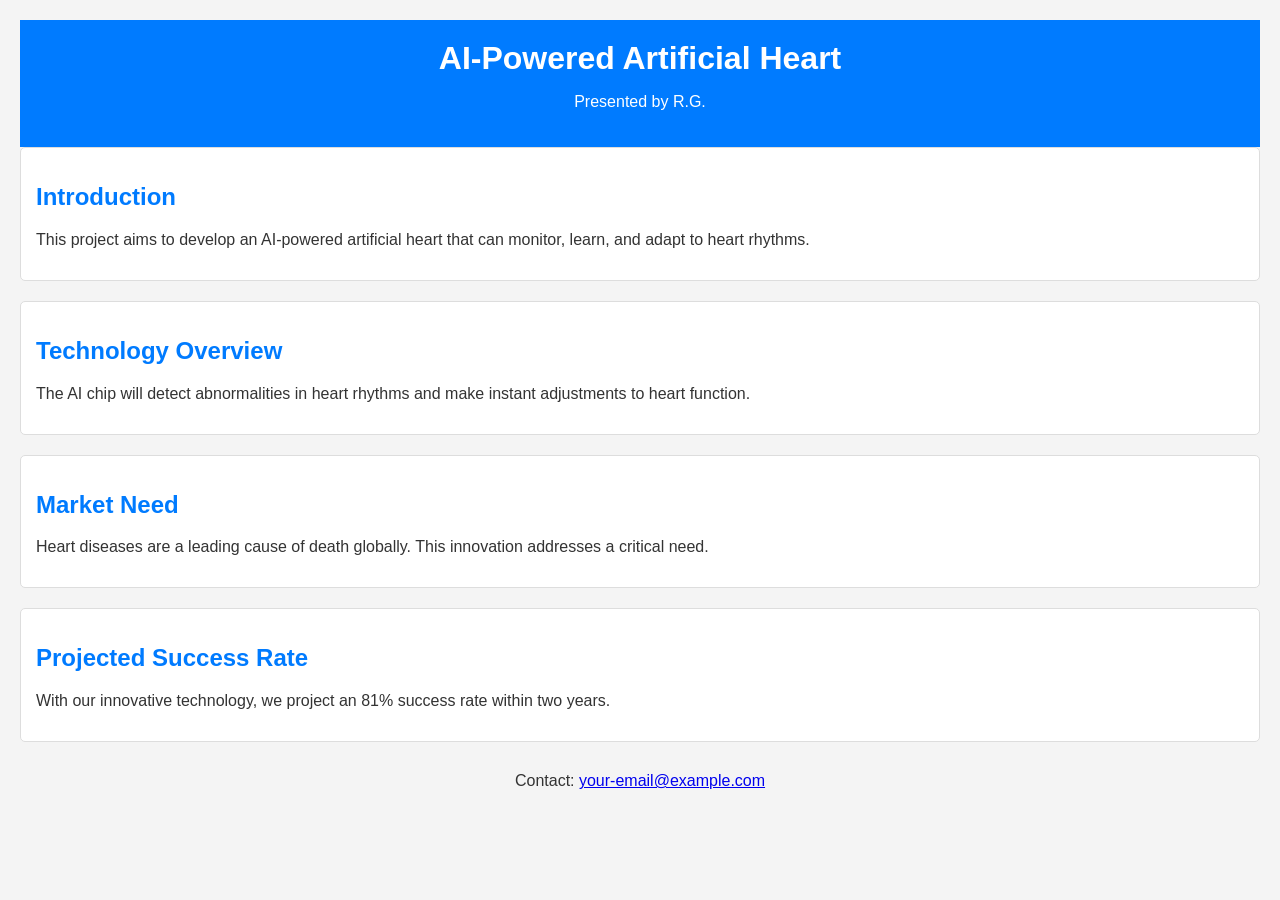
<file: ai_artificial_heart_pitch.html>
<!DOCTYPE html>
<html lang="en">
<head>
    <meta charset="UTF-8">
    <meta name="viewport" content="width=device-width, initial-scale=1.0">
    <title>AI-Powered Artificial Heart Pitch</title>
    <link rel="stylesheet" href="styles.css">
</head>
<body>
    <header>
        <h1>AI-Powered Artificial Heart</h1>
        <p>Presented by R.G.</p>
    </header>
    <section id="introduction">
        <h2>Introduction</h2>
        <p>This project aims to develop an AI-powered artificial heart that can monitor, learn, and adapt to heart rhythms.</p>
    </section>
    <section id="technology">
        <h2>Technology Overview</h2>
        <p>The AI chip will detect abnormalities in heart rhythms and make instant adjustments to heart function.</p>
    </section>
    <section id="market">
        <h2>Market Need</h2>
        <p>Heart diseases are a leading cause of death globally. This innovation addresses a critical need.</p>
    </section>
    <section id="success-rate">
        <h2>Projected Success Rate</h2>
        <p>With our innovative technology, we project an 81% success rate within two years.</p>
    </section>
    <footer>
        <p>Contact: <a href="mailto:your-email@example.com">your-email@example.com</a></p>
    </footer>
    <script src="script.js"></script>
</body>
</html>
</file>
<file: styles.css>
body {
    font-family: Arial, sans-serif;
    background-color: #f4f4f4;
    color: #333;
    margin: 0;
    padding: 20px;
}

header {
    text-align: center;
    background-color: #007BFF;
    color: white;
    padding: 20px;
}

h1 {
    margin: 0;
}

h2 {
    color: #007BFF;
}

section {
    margin-bottom: 20px;
    padding: 15px;
    border: 1px solid #ddd;
    border-radius: 5px;
    background-color: white;
}

footer {
    text-align: center;
    margin-top: 30px;
}
</file>
